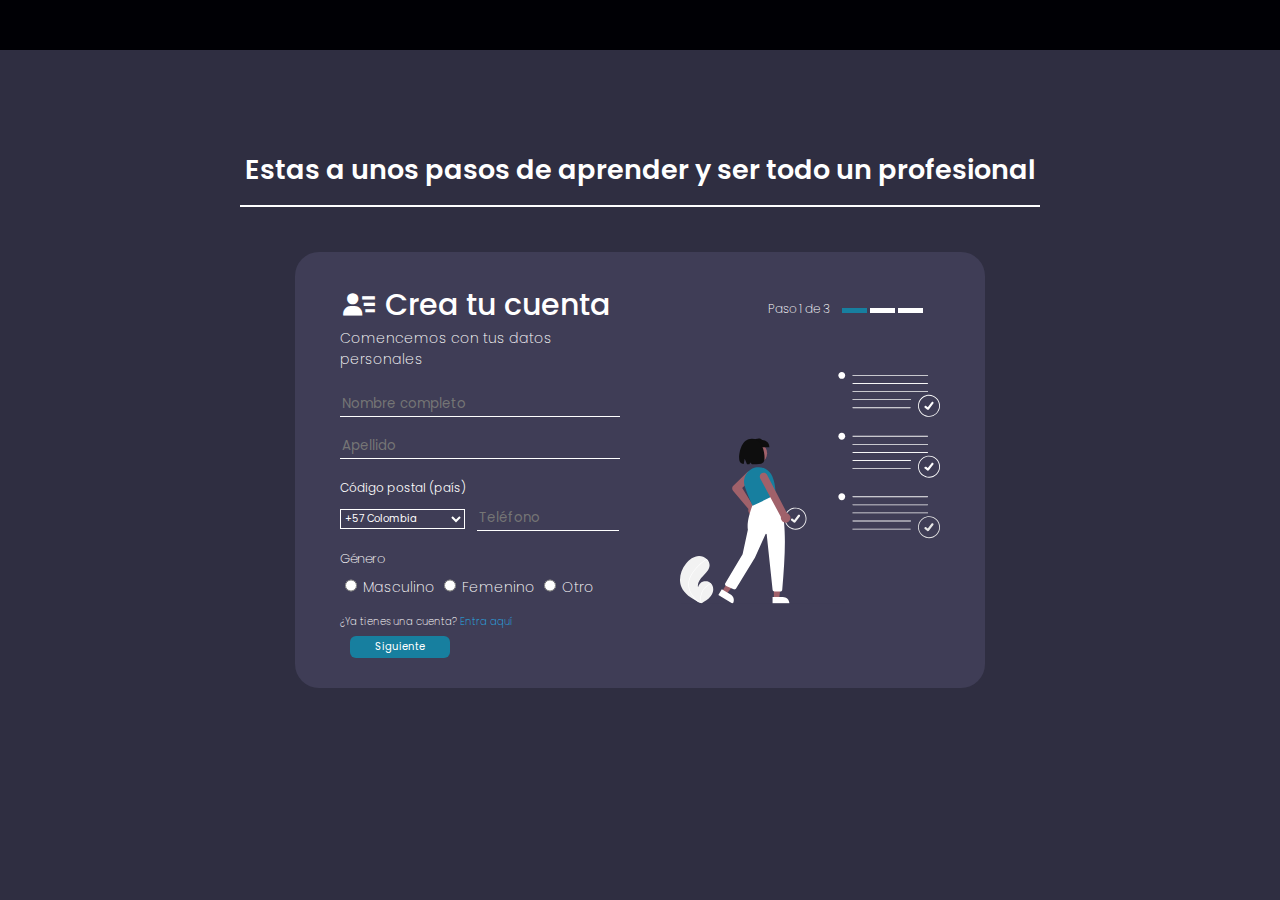
<file: General/dev/Front/Login/index.html>
<!DOCTYPE html>
<html lang="es">
<head>
	<meta charset="UTF-8">
	<meta name="viewport" content="width=device-width, initial-scale=1.0">
	<title>Registrate en FDT</title>
	<!-- invocación stilos -->
	<link rel="stylesheet" href="css/styles.css">
	<!-- invocación cdn google fonts -->
	<link rel="preconnect" href="https://fonts.googleapis.com">
	<link rel="preconnect" href="https://fonts.gstatic.com" crossorigin>
	<!-- invocación cdn 'Poppins' font by google fonts -->
	<link href="https://fonts.googleapis.com/css2?family=Poppins:wght@100;200;300;400;500;600;700;800&display=swap" rel="stylesheet">
	<!-- invocación cdn BoxIcons -->
    <link href='https://unpkg.com/boxicons@2.0.7/css/boxicons.min.css' rel='stylesheet'>
</head>
<body>
	<!-- Espacio para agregar NavBar -->
	<nav></nav>

	<main>

		<!-- Título centrado -->
		<div id="bx-title">
			<span>Estas a unos pasos de aprender y ser todo un profesional</span>
		</div>

		<!-- Formulario centrado (form, img) -->
		<div id="container">

			<!-- Contenido del formulario (inputs, buttons) -->
			<section id="container__contain-form">
				<!-- Contenido título formulario de adentro -->
				<div id="container__title-form">
					<i class='bx bxs-user-detail'></i>
					<h3>Crea tu cuenta</h3>
					<p>Comencemos con tus datos personales</p>
				</div>

				<!-- Contenido para los inputs -->
				<div class="container_inputs-form">

					<!-- Formulario principal 1 -->
					<form action="#" id="form" name="form" class="container__form-style">
						<!-- Inputs y entradas -->
						<input type="text" name="name" class="form__input" placeholder="Nombre completo">
						<input type="text" name="nickname" class="form__input" placeholder="Apellido">

						<!-- País, código postal y tel -->
						<span class="title-select">Código postal (país)</span>
						<select name="country" id="form__select" class="form__select">
							<option value="+57">+57 Colombia</option>
							<option value="+57">+57 Colombia</option>
							<option value="+57">+57 Colombia</option>
						</select>
						<input type="number" name="tel" class="form__input medium" placeholder="Teléfono">

						<!-- radio buttons género -->
						<div class="form__bx-gender">
							<span class="title-gender">Género</span>
							<div class="radio-container">
								<input type="radio" id="form__gender" name="gender" class="form__gender" value="Masculino">
								<label for="gender" class="label-gender">Masculino</label>
								<input type="radio" id="form__gender" name="gender" class="form__gender" value="Femenino">
								<label for="gender" class="label-gender">Femenino</label>
								<input type="radio" id="form__gender" name="gender" class="form__gender">
								<!-- Especificar otro genero -->
								<label for="gender" class="label-gender">Otro</label>
							</div>
							
						</div>

						<!-- Segunda opción -->
						<span class="opt-segunda">¿Ya tienes una cuenta? <a href="#" class="link opt-link">Entra aquí</a></span>
						<!-- Button next -->
						<button class="btn" id="btn">Siguiente</button>
					</form>
				</div>
			</section>

			<!-- Contenido de los pasos -->
			<section id="container__contain-steps">
				<span class="title-steps">Paso 1 de 3</span>
				<!-- contenedor pasos (position:absolute) -->
				<div id="container__steps">
					<div class="bx-step check"></div>
					<div class="bx-step un-check"></div>
					<div class="bx-step un-check"></div>
				</div>
			</section>

			<!-- Contenido de la imágen (svg) -->
			<section id="container__contain-img">
				<!-- Img by Undraw.co -->
				<img src="img/ilustracion_1.svg" alt="ilustracion_formulario">
			</section>
		</div>
	</main>
	

</body>
</html>
</file>
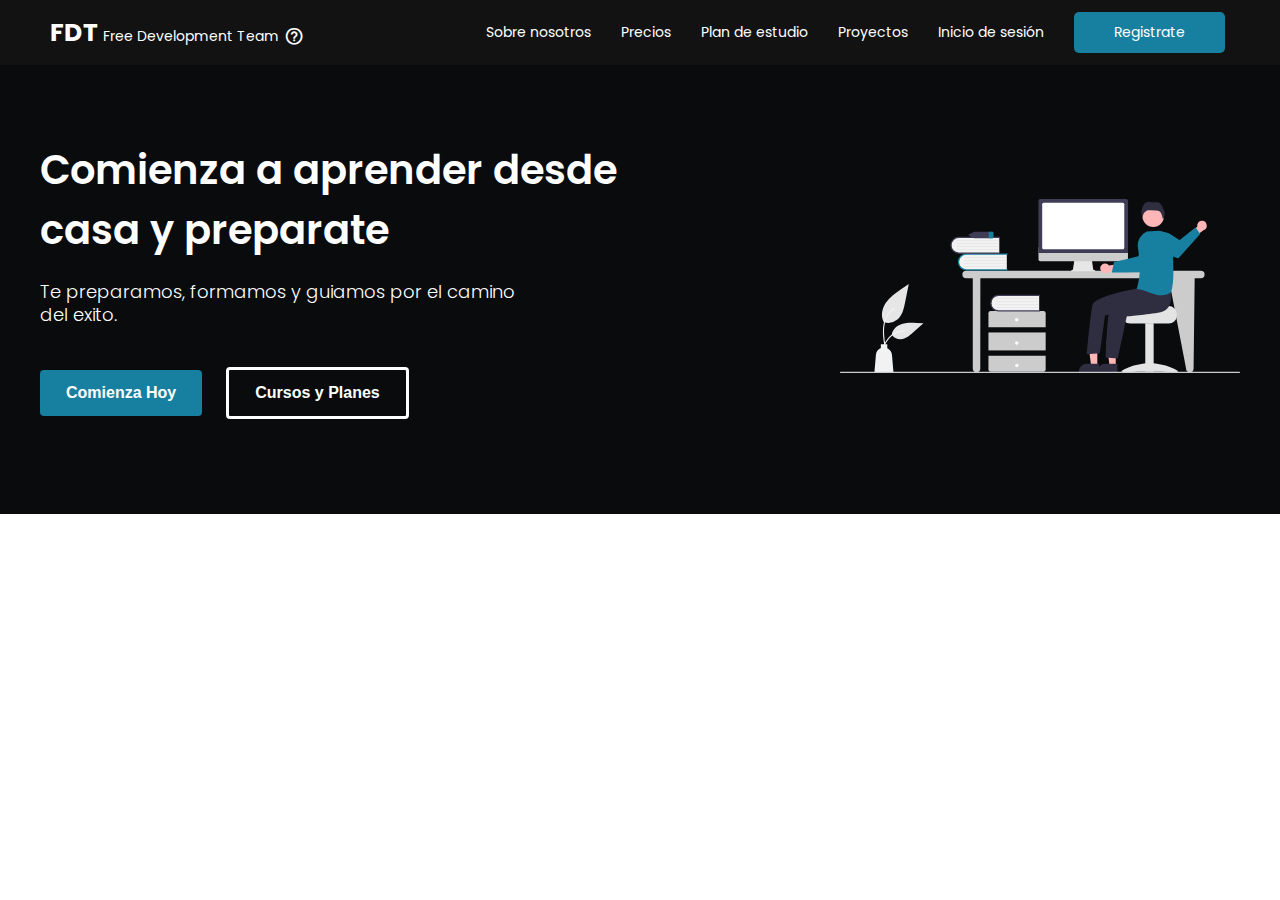
<file: General/dev/Front/menú/index.html>
<!DOCTYPE html>
<html lang="en">
<head>
    <meta charset="UTF-8">
    <meta http-equiv="X-UA-Compatible" content="IE=edge">
    <meta name="viewport" content="width=device-width, initial-scale=1.0">
    <title>Document</title>
    <link rel="preconnect" href="https://fonts.googleapis.com">
<link rel="preconnect" href="https://fonts.gstatic.com" crossorigin>
<link href="https://fonts.googleapis.com/css2?family=Poppins:wght@100;200;300;400;500;600;700;800&display=swap" rel="stylesheet">
    <link rel="stylesheet" href="css/estilos.css">
    <link rel="stylesheet" href="css/banner.css">
    <link href='https://unpkg.com/boxicons@2.0.7/css/boxicons.min.css' rel='stylesheet'>
    <link rel="stylesheet" href="css/font-awesome.min.css">
    <script defer src="js/menu.js"></script>
</head>
<body>
    <header>
        <div class="header-content">
            <a href="#" class="logo">
                <!-- <img 
                height="50" 
                width="50" 
                src="" 
                alt="Logotipo imagen"> -->
                <div>
                    <b>FDT</b> Free Development Team
                </div>
                <div class="icono">
                    <i class='bx bx-help-circle'></i>
                </div>
            </a>
            <button class="open-menu" aria-label="Abrir menú">
                <i class="fa fa-bars" aria-hidden="true"></i>
            </button>
            
            <div class="menu">
                <nav>
                    <ul>
                        <button class="close-menu" aria-label="Cerrar menú">
                            <img src="img/cerrar.svg" alt="cerrar menú">
                        </button>
                        <li><a href="#">Sobre nosotros</a></li>
                        <li><a href="#">Precios</a></li>
                        <li><a href="#">Plan de estudio</a></li>
                        <li><a href="#">Proyectos</a></li>
                        <li><a href="#">Inicio de sesión</a></li>
                        <li><a href="#" class="registro">Registrate</a></li>
                    </ul>
                </nav>
            </div>
        </div>
    </header>
    <!--Banner Principal -->
    <div class="contenedor-profile">
        <section class="profile" id="profile">
            <div class="profile-info">
                <h1 class="profile-title">Comienza a aprender desde <br/>casa y preparate</h1>
                <p class="profile-details">
                    Te preparamos, formamos y guiamos por el camino del exito.
                </p>
                <button class="profile-btn">
                    Comienza Hoy
                </button>
                <button class="profile-btn two">
                    Cursos y Planes
                </button>
            </div>
            <span class="profile-img-section">
                <img class="profile-img"
                src="img/undraw_Hello_re_3evm.svg"
                 alt="FDT">
                 <div class="profile-img-line"></div>
            </span>
        </section>
    </div>
</body>
</html>
</file>
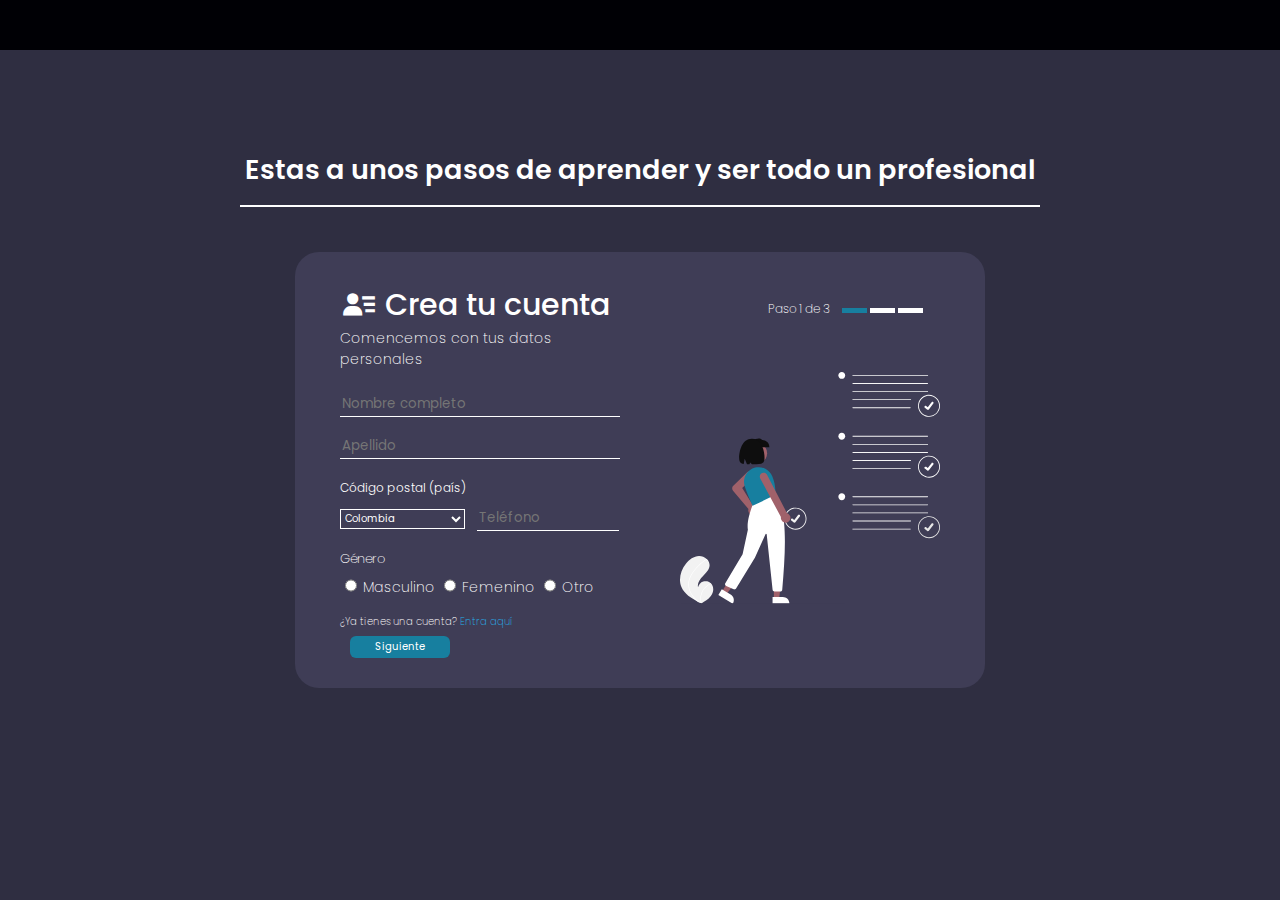
<file: General/dev/Back/registro_login/Login/index.html>
<!DOCTYPE html>
<html lang="es">
<head>
	<meta charset="UTF-8">
	<meta name="viewport" content="width=device-width, initial-scale=1.0">
	<title>Registrate en FDT</title>
	<!-- invocación stilos -->
	<link rel="stylesheet" href="css/styles.css">
	<!-- invocación cdn google fonts -->
	<link rel="preconnect" href="https://fonts.googleapis.com">
	<link rel="preconnect" href="https://fonts.gstatic.com" crossorigin>
	<!-- invocación cdn 'Poppins' font by google fonts --> 
	<link href="https://fonts.googleapis.com/css2?family=Poppins:wght@100;200;300;400;500;600;700;800&display=swap" rel="stylesheet">
	<!-- invocación cdn BoxIcons -->
    <link href='https://unpkg.com/boxicons@2.0.7/css/boxicons.min.css' rel='stylesheet'>
</head>
<body>
	<!-- Espacio para agregar NavBar -->
	<nav></nav>

	<main>

		<!-- Título centrado -->
		<div id="bx-title">
			<span>Estas a unos pasos de aprender y ser todo un profesional</span>
		</div>

		<!-- Formulario centrado (form, img) -->
		<div id="container">

			<!-- Contenido del formulario (inputs, buttons) -->
			<section id="container__contain-form">
				<!-- Contenido título formulario de adentro -->
				<div id="container__title-form">
					<i class='bx bxs-user-detail'></i>
					<h3>Crea tu cuenta</h3>
					<p>Comencemos con tus datos personales</p>
				</div>

				<!-- Contenido para los inputs -->
				<div class="container_inputs-form">

					<!-- Formulario principal 1 -->
					<form action="../php/envio.php" id="form" name="form" method="POST" class="container__form-style">
						<!-- Inputs y entradas -->
						<input type="text" name="nombres" class="form__input" placeholder="Nombre completo">
						<input type="text" name="apellidos" class="form__input" placeholder="Apellido">

						<!-- País, código postal y tel -->
						<span class="title-select">Código postal (país)</span>
						<select name="pais" id="form__select" class="form__select">
							<option value="Colombia">Colombia</option>
							<option value="+57 Colombia">+57 Colombia</option>
							<option value="+52 Mexico">+52 Mexico</option>
						</select>
						<input type="telefono" name="telefono" class="form__input medium" placeholder="Teléfono">

						<!-- radio buttons género -->
						<div class="form__bx-gender">
							<span class="title-gender">Género</span>
							<div class="radio-container">
								<input type="radio" id="form__gender" name="genero" class="form__gender" value="Masculino">
								<label for="gender" class="label-gender">Masculino</label>
								<input type="radio" id="form__gender" name="genero" class="form__gender" value="Femenino">
								<label for="gender" class="label-gender">Femenino</label>
								<input type="radio" id="form__gender" name="genero" class="form__gender">
								<!-- Especificar otro genero -->
								<label for="gender" class="label-gender">Otro</label>
							</div>
							
						</div>

						<!-- Segunda opción -->
						<span class="opt-segunda">¿Ya tienes una cuenta? <a href="#" class="link opt-link">Entra aquí</a></span>
						<!-- Button next -->
						<button class="btn" id="btn" type="submit">Siguiente</button>
					</form>
				</div>
			</section>

			<!-- Contenido de los pasos -->
			<section id="container__contain-steps">
				<span class="title-steps">Paso 1 de 3</span>
				<!-- contenedor pasos (position:absolute) -->
				<div id="container__steps">
					<div class="bx-step check"></div>
					<div class="bx-step un-check"></div>
					<div class="bx-step un-check"></div>
				</div>
			</section>

			<!-- Contenido de la imágen (svg) -->
			<section id="container__contain-img">
				<!-- Img by Undraw.co -->
				<img src="img/ilustracion_1.svg" alt="ilustracion_formulario">
			</section>
		</div>
	</main>
	

</body>
</html>
</file>
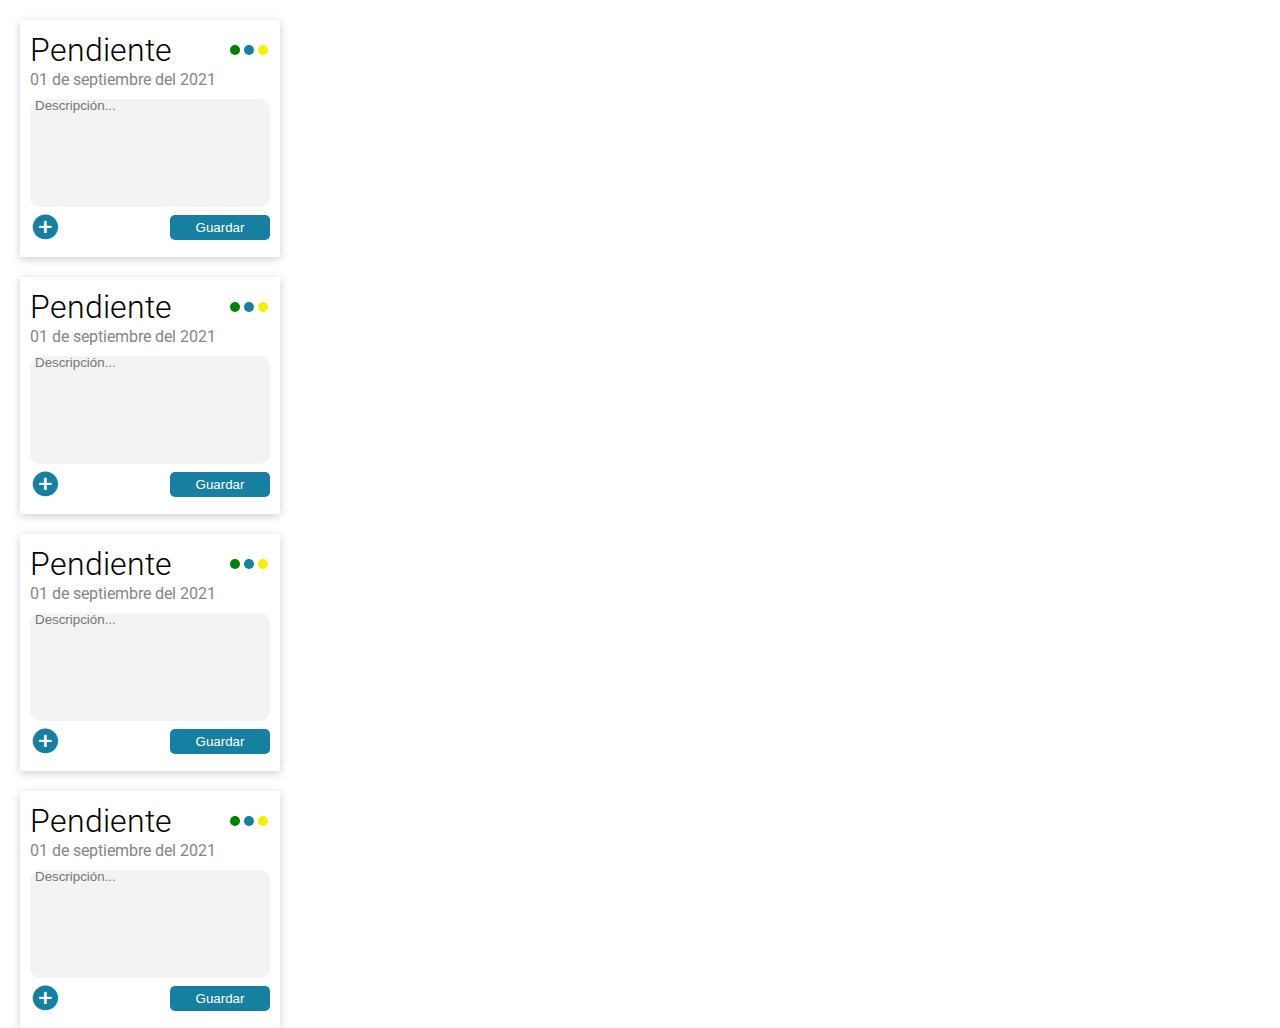
<file: General/dev/Front/Panel/Andres_right_ side/index.html>
<!DOCTYPE html>
<html lang="en">
<head>
    <meta charset="UTF-8">
    <meta http-equiv="X-UA-Compatible" content="IE=edge">
    <meta name="viewport" content="width=device-width, initial-scale=1.0">
    <title>Panel derecho FDT</title>
    <link rel="stylesheet" href="style.css">
    <link href="https://unpkg.com/boxicons@2.0.7/css/boxicons.min.css" rel="stylesheet">
</head>
<body>
    <aside class="aside">
        <div class="card">
            <div class="top__card">
                <h1 class="title__card">Pendiente</h1>
                <div class="colors__card">
                    <div class="circle green"></div>
                    <div class="circle blue"></div>
                    <div class="circle yellow"></div>
                </div>
            </div>
            <p class="date__card">01 de septiembre del 2021</p>
            <div class="input__card">
                <input type="text" class="description__card" placeholder="Descripción...">
            </div>
            <div class="bottom__card">
                <button class="add__card"><i class="bx bxs-plus-circle"></i></button>
                <input type="text" class="save__card" value="Guardar">
            </div>
        </div>

        <div class="card">
            <div class="top__card">
                <h1 class="title__card">Pendiente</h1>
                <div class="colors__card">
                    <div class="circle green"></div>
                    <div class="circle blue"></div>
                    <div class="circle yellow"></div>
                </div>
            </div>
            <p class="date__card">01 de septiembre del 2021</p>
            <div class="input__card">
                <input type="text" class="description__card" placeholder="Descripción...">
            </div>
            <div class="bottom__card">
                <button class="add__card"><i class="bx bxs-plus-circle"></i></button>
                <input type="text" class="save__card" value="Guardar">
            </div>
        </div>

        <div class="card">
            <div class="top__card">
                <h1 class="title__card">Pendiente</h1>
                <div class="colors__card">
                    <div class="circle green"></div>
                    <div class="circle blue"></div>
                    <div class="circle yellow"></div>
                </div>
            </div>
            <p class="date__card">01 de septiembre del 2021</p>
            <div class="input__card">
                <input type="text" class="description__card" placeholder="Descripción...">
            </div>
            <div class="bottom__card">
                <button class="add__card"><i class="bx bxs-plus-circle"></i></button>
                <input type="text" class="save__card" value="Guardar">
            </div>
        </div>

        <div class="card">
            <div class="top__card">
                <h1 class="title__card">Pendiente</h1>
                <div class="colors__card">
                    <div class="circle green"></div>
                    <div class="circle blue"></div>
                    <div class="circle yellow"></div>
                </div>
            </div>
            <p class="date__card">01 de septiembre del 2021</p>
            <div class="input__card">
                <input type="text" class="description__card" placeholder="Descripción...">
            </div>
            <div class="bottom__card">
                <div class="desplegable__button">
                    <button class="add__card"><i class="bx bxs-plus-circle"></i></button>
                    <div class="links__add">
                        <button class="add__card"><i class="bx bxs-plus-circle"></i></button>
                        <button class="add__card"><i class="bx bxs-plus-circle"></i></button>
                        <button class="add__card"><i class="bx bxs-plus-circle"></i></button>
                    </div>

                </div>
                <input type="text" class="save__card" value="Guardar">
            </div>
        </div>


    </aside>

    
</body>
</html>
</file>
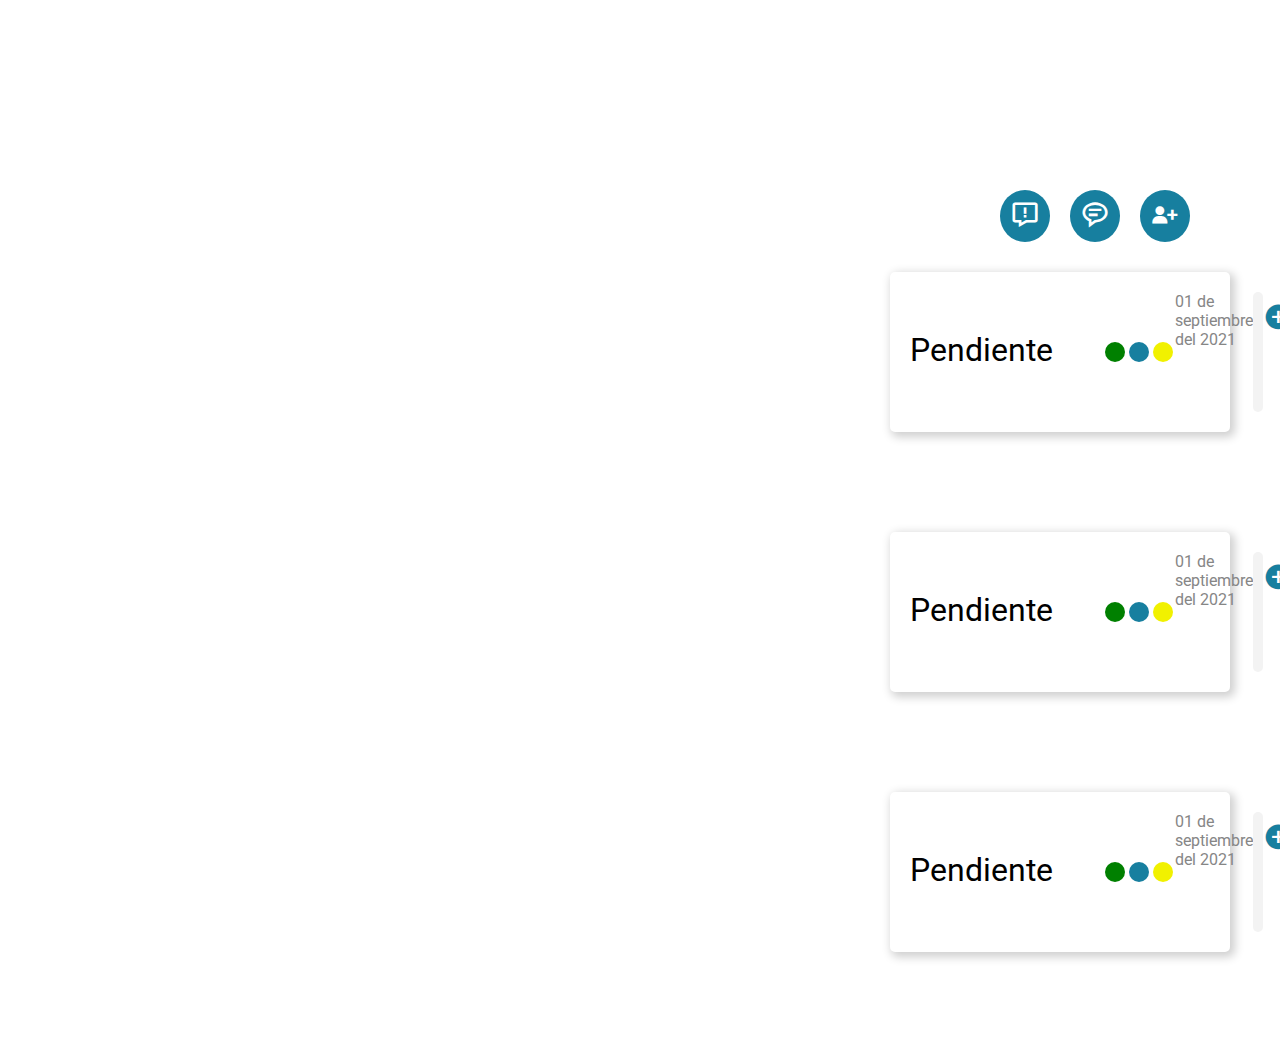
<file: General/dev/Front/Panel/Andres_right_side/index.html>
<!DOCTYPE html>
<html lang="en">
<head>
    <meta charset="UTF-8">
    <meta http-equiv="X-UA-Compatible" content="IE=edge">
    <meta name="viewport" content="width=device-width, initial-scale=1.0">
    <title>plantillla derecha</title>
    <link rel="stylesheet" href="style.css">
    <link href='https://unpkg.com/boxicons@2.0.7/css/boxicons.min.css' rel='stylesheet'>

</head>
<body>

    <header></header>
    
    
    <div class="container"> <!--CONTENEDOR PRINCIPAL-->
        
        <div class="info">

        </div>
        <div class="main">

        </div>

        <!--ESTRUCTURA DE LAS TARJETAS DE PENDIENTES-->

        <div class="container-cards">
            <div class="menu">
                <div class="action comment"><i class='bx bx-message-error'></i></div>
                <div class="action message"><i class='bx bx-message-rounded-detail'></i></div>
                <div class="action user"><i class='bx bxs-user-plus'></i></div>
            </div>

            <div class="card">
                <div class="title-card">
                    <div class="title-box">
                        <h1 class="title">Pendiente </h1>
                    </div>
                    <div class="colors">
                        <div class="circle green"></div>
                        <div class="circle blue"></div>
                        <div class="circle yellow"></div>
                    </div>
                </div>
                <p class="date">01 de septiembre del 2021</p>  
                <div class="text-input">
                    <input type="text" class="description" placeholder="Descripción...">

                </div>  
                <div class="buttons">  
                    <a href="#" class="add">  
                        <i class='bx bxs-plus-circle'></i>
                    </a>
                    <input type="submit" id="save" value="Guardar">
                </div>
            </div>

            <div class="card">
                <div class="title-card">
                    <div class="title-box">
                        <h1 class="title">Pendiente </h1>
                    </div>
                    <div class="colors">
                        <div class="circle green"></div>
                        <div class="circle blue"></div>
                        <div class="circle yellow"></div>
                    </div>
                </div>
                <p class="date">01 de septiembre del 2021</p>    
                <input type="text" class="description" placeholder="Descripción...">
                <div class="buttons">  
                    <a href="#" class="add">  
                        <i class='bx bxs-plus-circle'></i>
                    </a>
                    <input type="submit" id="save" value="Guardar">
                </div>
            </div>

            <div class="card">
                <div class="title-card">
                    <div class="title-box">
                        <h1 class="title">Pendiente </h1>
                    </div>
                    <div class="colors">
                        <div class="circle green"></div>
                        <div class="circle blue"></div>
                        <div class="circle yellow"></div>
                    </div>
                </div>
                <p class="date">01 de septiembre del 2021</p>    
                <input type="text" class="description" placeholder="Descripción...">
                <div class="buttons">  
                    <a href="#" class="add">  
                        <i class='bx bxs-plus-circle'></i>
                    </a>
                    <input type="submit" id="save" value="Guardar">
                </div>
            </div>
        </div>
    </div>
</body>
</html>
</file>
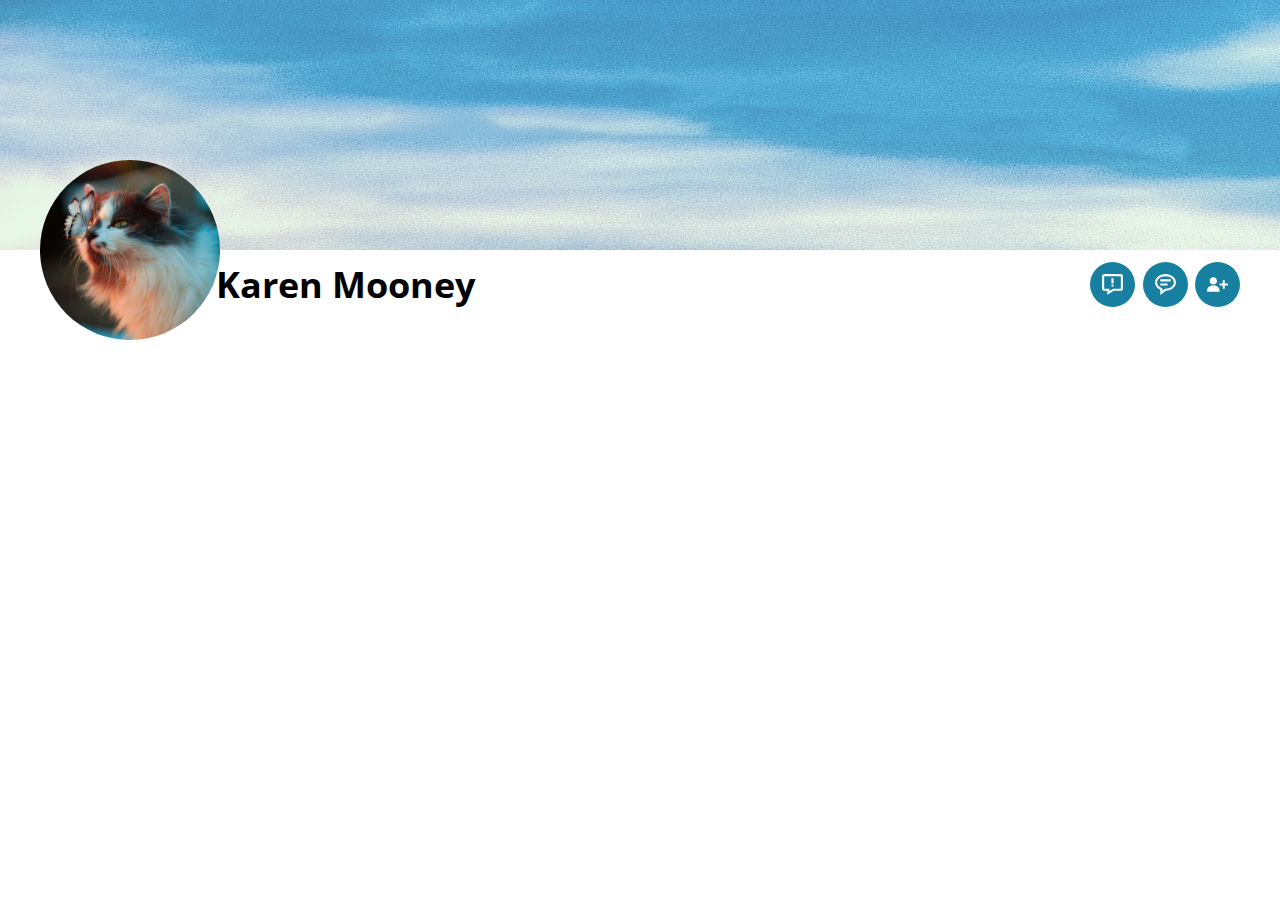
<file: General/dev/Front/Panel/nina_banner/index.html>
<!DOCTYPE html>
<html lang="en">
<head>
    <meta charset="UTF-8">
    <meta http-equiv="X-UA-Compatible" content="IE=edge">
    <meta name="viewport" content="width=device-width, initial-scale=1.0">

    <link rel="preconnect" href="https://fonts.googleapis.com">
    <link rel="preconnect" href="https://fonts.gstatic.com" crossorigin>
    <link href="https://fonts.googleapis.com/css2?family=Open+Sans:wght@300;400;700&display=swap" rel="stylesheet">
    <link rel="stylesheet" href="styles.css">

    <title>Nina banner</title>
</head>
<body>
    <div class="banner">
        <div class="background" style="background: url('img/sunset.jpg');"></div>
        <div class="banner-container">
            <div class="banner-user">
                <img src="img/cat.jpg" alt="" class="profile-picture">
            </div>
            <div class="banner-content">
                <h1 class="user-name">Karen Mooney</h1>
                <div class="banner-icons">
                    <div class="icon-container">
                        <img class="icon" src="img/icon-1.svg" />
                    </div>
                    <div class="icon-container">
                        <img class="icon" src="img/icon-2.svg" />
                    </div>
                    <div class="icon-container">
                        <img class="icon" src="img/icon-3.svg" />
                    </div>                
                </div>
            </div>
        </div>
    </div>
</body>
</html>
</file>
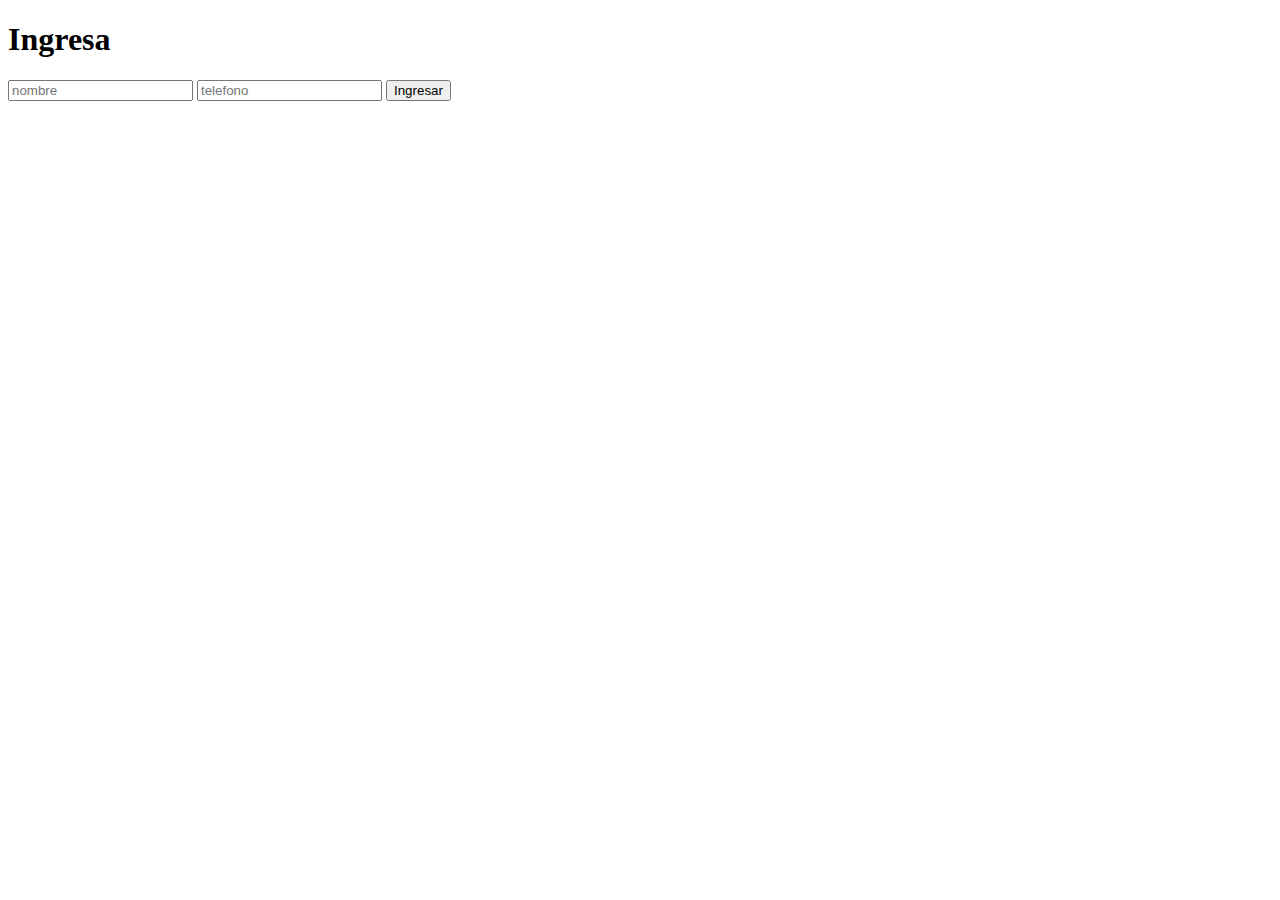
<file: General/dev/Back/registro_login/login.html>
<!DOCTYPE html>
<html lang="en">
<head>
	<meta charset="UTF-8">
	<meta name="viewport" content="width=device-width, initial-scale=1.0">
	<title>Login</title>
</head>
<body>
	<h1>Ingresa</h1>
	<form action="php/validar.php" method="POST" name="formulario1">
		<input type="text" name="nombre" placeholder="nombre">
		<input type="number" name="telefono" placeholder="telefono">
		<button type="submit">Ingresar</button>
	</form>
</body>
</html>
</file>
<file: General/dev/Front/Login/css/styles.css>
/* ESTILOS GENERALES */

*{
	margin: 0;
	padding: 0;
	font-family: 'Poppins';
}

a{
	text-decoration: none;
}

body{
	background-color: #2F2E41;
}

/* NAVBAR SIMULADA */
nav{
	width: 100%;
	height: 50px;
	background-color: #000005;
}

/* COLORES: 2F2E41, 3F3D56, 26B0EB, 177F9F */

/* CONTENIDO PRINCIAL */
main{
	display: flex;
	flex-wrap: wrap;
	flex-flow: column;
	justify-content: center;
	align-items: center;
	width: 100%;
}

/* TITULO DE CONTENIDO PRINCIPAL */
#bx-title{
	width: 800px;
	border: none;
	border-bottom: 2px solid white;
	margin-top: 100px;
}

#bx-title span{
	display: block;
	margin-bottom: 15px;
	color: white;
	font-size: 27px;
	font-weight: 600;
	text-align: center;
}

/* CONTENIDO DEL FORMULARIO (3 SECCIONES) */
	

#container{
	margin-top: 45px;
	padding: 30px 45px;
	display: flex;
	height: auto;
	flex-wrap: wrap;
	flex-flow: row;
	width: 600px;
	border: none;
	border-radius: 24px;
	background-color: #3F3D56;
}


/* TITULO FORMULARIO (INPUTS) */

.container_inputs-form{
	max-width: 280px;
}

#container__title-form{
	max-width: 300px;
	margin-bottom: 20px;
}

#container__title-form i{
	position: absolute;
	top: 285px;
	font-size: 38px;
	color: white;
}

#container__title-form h3{
	display: block;
	margin-left: 45px;
	color: white;
	font-size: 30px;
	font-weight: 500;
}

#container__title-form p{
	color: white;
	font-size: 14px;
	font-weight: 200;
}

/* IMG */
img{
	margin-top: 90px;
	margin-left: 50px;
	width: 260px;
}

/* FORMULARIO */
input[type=text],
input[type=number],
select{
	outline: none;
}

.form__input{
	width: 278px;
	margin-bottom: 15px;
	padding: 5px 0 6px 2px;
	background-color: transparent;
	border: none;
	height: 12px;
	border-bottom: 1px solid white;
	color: #C4C4C4;
}

.medium{
	margin-top: 5px;
	width: 140px;
	margin-left: 8px;
}

/* SELECT */

.title-gender{
	display: block;
	color: white;
	font-size: 13px;
	font-weight: 200;
}

.form__select{
	background-color: transparent;
	border: 1px solid white;
	color: white;
	font-size: 10px;
	cursor: pointer;
	width: 125px;
	height: 20px;
}

.form__select option{
	background-color: #3F3D56;
}

.title-select{
	display: block;
	margin-top: 5px;
	margin-bottom: 5px;
	color: white;
	font-size: 12px;
	font-weight: 300;
}

/* GENERO */
.form__bx-gender{
	margin-top: 3px;
}

.form__gender{
	width: 12px;
	border: none;
	margin-top: 10px;
	margin-left: 5px;
}

.label-gender{
	margin-left: 2px;
	margin-bottom: 5px;
	color: white;
	font-size: 14px;
	font-weight: 200;
}

.radio-container{
	margin-bottom: 8px;
}

/* OPT CUENTA */

.opt-segunda{
	color: white;
	font-size: 10px;
	font-weight: 200;
}

.opt-segunda a{
	color: #26B0EB;
}

/* BOTON */
.btn{
	margin-left: 10px;
	padding: 3px 25px;
	background-color: #177F9F;
	color: white;
	border: none;
	border-radius: 6px;
	font-size: 10px;
}

/* PASOS */
#container__contain-steps{
	position: absolute;
	display: flex;
	flex-wrap: wrap;
	flex-flow: row;
	max-width: 300px;
	left: 60%;
	top: 300px;
}

#container__contain-steps .title-steps{
	color: white;
	font-size: 12px;
	font-weight: 200;
	display: block;
	margin-right: 9px;

}

#container__steps{
	display: flex;
	flex-wrap: wrap;
	flex-flow: row;
}

#container__contain-steps .bx-step{
	width: 25px;
	height: 5px;
	margin-top: 8px;
	border: none;
	margin-left: 3px;
}

.un-check{
	background-color: white;
}

.check{
	background-color: #177F9F;
}
</file>
<file: General/dev/Front/menú/css/estilos.css>
@import url('https://fonts.googleapis.com/css2?family=Poppins:wght@100;200;300;400;500;600;700;800&display=swap');

*{
    margin:0;
    padding: 0;
    box-sizing: border-box;
}

body{
    font-family: 'Poppins', sans-serif;
}

header{
    position: fixed;
    background: #121212;
    top: 0;
    left: 0;
    height: 65px;
    width: 100%;
    color: #F3F3F3;
}

.header-content{
    max-width: 1200px;
    margin: auto;
    display: flex;
    justify-content: space-between;
}

.logo{
    height: 65px;
    display: flex;
    align-items: center;
    padding: 0px 10px;
}

.icono{
    font-size: 20px;
    margin-top: 10px;
    margin-left: 5px;
}

.logo b{
    font-size: 25px;
}

.menu{
    height: 65px;
}

.menu nav{
    height: 100%;
}

.menu nav ul{
    height: 100%;
    display: flex;
    list-style: none;
}

.menu nav ul li{
    height: 100%;
    margin: 0 15px;
    justify-content: center;
    align-items: center;
    display: flex;
    position: relative;
}

.registro{
    display: block;
    padding: 10px 40px;
    background-color: #177f9f;
    color: #fff;
    border-radius: 5px;
}

.registro:hover{
    filter: brightness(130%);
}

.open-menu,
.close-menu{
    display: none;
}

a{
    text-decoration: none;
    font-size: 14px;
    color: #fff;
}

/*Media Queries*/

@media (max-width:1100px){
    
    .menu{
        height: 100%;
        background: #121212;
        position: fixed;
        width: 100%;
        overflow-y:auto;


        opacity: 0;
        pointer-events: none;
        transition: opacity 0.3s;
    }

    .logo{
        padding: 0 20px;
    }

    .menu nav{
        margin: 50px auto;
    }
     
    .menu nav ul{
        flex-direction: column;
    }
    
    .menu nav ul li{
        height: 60px;

    }

     .open-menu,
     .close-menu{
        display: block;
        cursor: pointer;
        border: none;
        background: none;
        margin-right: 10px;
    } 

    .open-menu{
        color: #fff;
        padding-right:20px;
    }

    .close-menu{
        align-self: flex-end;
        margin-top: -30px;
    }

    .menu-opened{
        opacity:1;
        pointer-events: all;
    }
    
}
</file>
<file: General/dev/Front/menú/css/banner.css>
.contenedor-profile{
    background-color: #090B0D;
    margin-top: 65px;
    padding: 75px 25px;
}

.profile{
    display: flex;
    justify-content: space-between;
    align-items: center;
    width: 100%;
    max-width: 1200px;
    color: #fff;
    margin: 0 auto;
}

.profile-title{
    font-size: 40px;
    margin: 0;
    font-weight: 600;
}

.profile-img-section img{
    width: 100%;
    max-width:400px;
}

.profile-details{
    font-size: 18px;
    font-weight: 300;
     line-height: 1.3;
     max-width: 500px;
     margin: 20px 0;
}

.profile-btn{
    background-color: #177f9f;
    color: #fff;
    border: none;
    font-size: 20px;
    padding: 14px 26px;
    cursor: pointer;
    font-size: 16px;
    font-weight: 600;
    border-radius: 4px;
}

.profile-btn:hover{
    filter: brightness(130%);
}

.two{
    margin: 20px 20px;
    border: 3px solid #fff;
    background: none;
}

.dos{
    background: #fff;
    color: #000;
    padding: 60px 0;
}

@media (max-width: 900px){
    .contenedor-profile{
        padding: 40px 0;
    }
    .profile{
        flex-direction: column;
        padding: 10px;
    }
    .profile-info{
        margin-bottom: 30px;
        text-align: center;
    }
    .profile-title{
        font-size: 30px;
        margin: 0 auto;
        font-weight: 600;
    }

    .profile-details{
        font-size: 16px;

    }

    .profile-img{
        width: 80%;
        max-width:400px;
    }

    .profile-btn{
        font-size: 14px;
        padding: 10px 20px;
    }
}
</file>
<file: General/dev/Back/registro_login/Login/css/styles.css>
/* ESTILOS GENERALES */

*{
	margin: 0;
	padding: 0;
	font-family: 'Poppins';
}

a{
	text-decoration: none;
}

body{
	background-color: #2F2E41;
}

/* NAVBAR SIMULADA */
nav{
	width: 100%;
	height: 50px;
	background-color: #000005;
}

/* COLORES: 2F2E41, 3F3D56, 26B0EB, 177F9F */

/* CONTENIDO PRINCIAL */
main{
	display: flex;
	flex-wrap: wrap;
	flex-flow: column;
	justify-content: center;
	align-items: center;
	width: 100%;
}

/* TITULO DE CONTENIDO PRINCIPAL */
#bx-title{
	width: 800px;
	border: none;
	border-bottom: 2px solid white;
	margin-top: 100px;
}

#bx-title span{
	display: block;
	margin-bottom: 15px;
	color: white;
	font-size: 27px;
	font-weight: 600;
	text-align: center;
}

/* CONTENIDO DEL FORMULARIO (3 SECCIONES) */
	

#container{
	margin-top: 45px;
	padding: 30px 45px;
	display: flex;
	height: auto;
	flex-wrap: wrap;
	flex-flow: row;
	width: 600px;
	border: none;
	border-radius: 24px;
	background-color: #3F3D56;
}


/* TITULO FORMULARIO (INPUTS) */

.container_inputs-form{
	max-width: 280px;
}

#container__title-form{
	max-width: 300px;
	margin-bottom: 20px;
}

#container__title-form i{
	position: absolute;
	top: 285px;
	font-size: 38px;
	color: white;
}

#container__title-form h3{
	display: block;
	margin-left: 45px;
	color: white;
	font-size: 30px;
	font-weight: 500;
}

#container__title-form p{
	color: white;
	font-size: 14px;
	font-weight: 200;
}

/* IMG */
img{
	margin-top: 90px;
	margin-left: 50px;
	width: 260px;
}

/* FORMULARIO */
input[type=text],
input[type=number],
select{
	outline: none;
}

.form__input{
	width: 278px;
	margin-bottom: 15px;
	padding: 5px 0 6px 2px;
	background-color: transparent;
	border: none;
	height: 12px;
	border-bottom: 1px solid white;
	color: #C4C4C4;
}

.medium{
	margin-top: 5px;
	width: 140px;
	margin-left: 8px;
}

/* SELECT */

.title-gender{
	display: block;
	color: white;
	font-size: 13px;
	font-weight: 200;
}

.form__select{
	background-color: transparent;
	border: 1px solid white;
	color: white;
	font-size: 10px;
	cursor: pointer;
	width: 125px;
	height: 20px;
}

.form__select option{
	background-color: #3F3D56;
}

.title-select{
	display: block;
	margin-top: 5px;
	margin-bottom: 5px;
	color: white;
	font-size: 12px;
	font-weight: 300;
}

/* GENERO */
.form__bx-gender{
	margin-top: 3px;
}

.form__gender{
	width: 12px;
	border: none;
	margin-top: 10px;
	margin-left: 5px;
}

.label-gender{
	margin-left: 2px;
	margin-bottom: 5px;
	color: white;
	font-size: 14px;
	font-weight: 200;
}

.radio-container{
	margin-bottom: 8px;
}

/* OPT CUENTA */

.opt-segunda{
	color: white;
	font-size: 10px;
	font-weight: 200;
}

.opt-segunda a{
	color: #26B0EB;
}

/* BOTON */
.btn{
	margin-left: 10px;
	padding: 3px 25px;
	background-color: #177F9F;
	color: white;
	border: none;
	border-radius: 6px;
	font-size: 10px;
}

/* PASOS */
#container__contain-steps{
	position: absolute;
	display: flex;
	flex-wrap: wrap;
	flex-flow: row;
	max-width: 300px;
	left: 60%;
	top: 300px;
}

#container__contain-steps .title-steps{
	color: white;
	font-size: 12px;
	font-weight: 200;
	display: block;
	margin-right: 9px;

}

#container__steps{
	display: flex;
	flex-wrap: wrap;
	flex-flow: row;
}

#container__contain-steps .bx-step{
	width: 25px;
	height: 5px;
	margin-top: 8px;
	border: none;
	margin-left: 3px;
}

.un-check{
	background-color: white;
}

.check{
	background-color: #177F9F;
}
</file>
<file: General/dev/Front/Panel/Andres_right_ side/style.css>
@import url('https://fonts.googleapis.com/css2?family=Roboto:wght@300;400;500;700&display=swap');

:root{ /*VARIABLES DE LAS TARJETAS (COLORES)*/
    --azul: #177F9F;

    --negro: #121212;

    --negroSections: #040404;

    --grisclaro: #F3F3F3;
}
*{
    margin: 0;
    padding: 0;
    box-sizing: border-box;
}
body{
    font-family: 'Roboto', sans-serif;
}


.aside{ /*CONTENEDOR DE LAS TARJETAS*/
    display: flex;
    flex-flow: column nowrap;
    width: 20%;
    min-width: 300px;
    height: 100vh;
    padding: 20px;
}
    
    .card{ /*ESTILOS DE LAS TARJETAS*/
        display: flex;
        flex-flow: column nowrap;
        flex: 1 1 auto;
        padding: 10px;
        margin-bottom: 20px;
        border-radius: 2px;
        box-shadow: 0 2px 10px rgba(0, 0, 0, .2);
    }
        .top__card{ /*CONTENEDOR DEL TITULO Y LOS CIRCULOS ARRIBA*/
            display: flex;
            flex-flow: row nowrap; 
            width: 100%;
            align-items: center;
            justify-content: space-between;
            height: 20%
        }
        
        
            .title__card{ /*ESTILOS DEL TITULO*/
                font-weight: 300;
                width: 50%;
                
            }
            .colors__card{ /*CONTENEDOR DE LOS CIRCULOS ARRIBA*/
                display: flex;
                flex-flow: row nowrap;
                
            }
                .circle{ /*ESTILOS DE LOS CIRCULOS ARRIBA*/
                    width: 5px;
                    padding: 5px;
                    border-radius: 10px;
                    margin: 2px;
                }
                    .green{
                        background-color: green;
                    }
                    .blue{
                        background-color: var(--azul);
                    }
                    .yellow{
                        background-color: #f1f100;
                    }

        .date__card{ /*ESTILOS DE LA FECHA*/  
            color: #868686;
            margin-bottom: 10px;
        }  
        .input__card{ /*CONTENEDOR DEL CUADRO DE TEXTO*/
            display: flex;
            flex-flow: row nowrap;
            width: 100%;
            height: 50%
        }   
            .description__card{ /*ESTILOS DEL CUADRO DE TEXTO*/
                width: 100%;
                padding: 5px;
                padding-bottom: 100px;
                border: 0;
                border-radius: 10px;
                color: #000;
                background-color: var(--grisclaro);
            }
        .bottom__card{ /*CONTENEDOR DE LOS BOTONES*/
            display: flex;
            flex-flow: row nowrap;
            justify-content: space-between;
            align-items: center;
            height: 20%;
        }
            .desplegable__button{ /*CONTENEDOR MENÚ DESPLEGABLE*/
                display: flex;
                flex-flow: row nowrap;
                transition: all 0.5s ease;
            }
                .desplegable__button:hover .links__add{
                    display: block;
                }
                .add__card{ /*ESTILOS DEL BOTON IZQUIERDO*/
                    width: 30px;
                    height: 30px;
                    border: none;
                    background: none;
                }
                    .bxs-plus-circle{ /*ESTILOS DEL ICONO BOTON IZQUIERDO*/
                        font-size: 30px;
                        color: var(--azul);
                    }
                .links__add{
                    display: none;
                    transition: all 0.5s ease;
                    
                }
            .save__card{ /*ESTILOS DEL BOTON DERECHO*/
                border: 0;
                color: #fff;
                background-color: var(--azul);
                text-align: center;
                width: 100px;
                padding: 5px;
                border-radius: 5px;
                cursor: pointer;
            }

/*CONTENEDOR DE LAS TARJETAS*/
              
@media screen and (max-width: 900px) {


    
}
</file>
<file: General/dev/Front/Panel/Andres_right_side/style.css>
@import url('https://fonts.googleapis.com/css2?family=Roboto:wght@300;400;500;700&display=swap');

:root{
    --azul: #177F9F;

    --negro: #121212;

    --negroSections: #040404;

    --grisclaro: #F3F3F3;
}
*{
    margin: 0;
    padding: 0;
    box-sizing: border-box;
}
body{
    font-family: 'Roboto', sans-serif;
}
.container{
    width: 100%;
    max-width: 1200px;
    margin: auto;
    height: 100vh;
    display: flex;
}
header{
    width: 100%;
    height: 150px;
}
.info{
    width: 30%;
    height: 100vh;
}
.main{
    width: 50%;
    height: 100vh;  
}

/*CSS TAREJETAS DE PENDIENTES*/

.container-cards{
    width: 30%;
    height: auto;
    padding: 10px;
    display: flex;
    flex-flow: column nowrap;
   

}
.menu{
    width: 100%;
    margin: auto;
    display: flex;
    padding: 20px;
    padding-right: 0;
    margin-left: 80px;
}
.action{
    padding: 10px;
    border-radius: 100%;
    background-color: var(--azul);
    margin: 10px;
    color: #fff;
}
.bx{
    font-size: 30px;

}
.card{
    width: 100%;
    height: 100%;
    display: flex;
    flex-direction: column nowrap;
    flex: 1 1 auto;
    border-radius: 5px;
    padding: 20px;
    box-shadow: 3px 3px 10px 2px rgb(207, 207, 207);
    margin-bottom: 100px;
}
.title-card{
    /*margin-bottom: 5px;*/
    display: flex;
    flex-flow: row nowrap;
    justify-content: space-between;
    align-items: center;
}
.title-box{
    width: 100%;
    display: flex;
    flex-flow: row nowrap;
}
.title{
    font-weight: 400;
    margin-bottom: 5px;
}
.colors{
    width: 100%;
    margin: auto;
    margin-left: 50px;
    display: flex;
    flex-flow: row nowrap;
}
.green{
    background-color: green;
}
.blue{
    background-color: var(--azul);
}
.yellow{
    background-color: #f1f100;
}
.circle{
    width: 5px;
    padding: 10px;
    border-radius: 100%;
    /*background-color: #000;*/
    margin: 2px;
}
.date{
    color: #868686;
    margin-bottom: 10px;
}
.description{
    width: 100%;
    padding: 5px;
    padding-bottom: 100px;
    border: 0;
    border-radius: 10px;
    color: #000;
    background-color: var(--grisclaro);   
}
.buttons{
    margin-top: 10px;
    display: flex;
    justify-content: space-between;
    
}
#save{
    border: 0;
    background-color: var(--azul);
    color: #F3F3F3;
    width: 100px;
    padding: 5px;
    border-radius: 5px;
    cursor: pointer;
}

.bxs-plus-circle{
    font-size: 30px;
    color: var(--azul);
   
}
</file>
<file: General/dev/Front/Panel/nina_banner/styles.css>
:root {
    --blue: #177f9f;

    --fontPrimary: 'Open Sans', sans-serif;
}

* {
    box-sizing: border-box;
    margin: 0;
    padding: 0;
}

.banner {
    position: relative;
}

.background {
    height: 250px;
    width: 100%;
    background-position: top 50%;
    background-repeat: no-repeat;
    background-size: cover;
}

.banner-user {
    height: 180px;
    width: 180px;
    border-radius: 50%;
    overflow: hidden;
    position: absolute;
    top: 160px;
    left: 40px;

}

.profile-picture {
    height: 100%;
    width: 100%;
    object-fit: cover;
}

.banner-content {
    width: 80%;
    position: absolute;
    top: 250px;
    right: 40px;
    display: flex;
    justify-content: space-between;
    align-items: center;
    margin-top: 10px;
}

.user-name {
    font-family: var(--fontPrimary);
    font-size: 36px;
}

.banner-icons {
    width: 150px;
    display: flex;
    justify-content: space-between;
    align-items: center;
}

.icon-container {
    display: flex;
    width: 45px;
    height: 45px;
    border-radius: 50%;
    background-color: var(--blue);
    justify-content: center;
    align-items: center;
}

.icon {
    height: 25px;
    color: white;
}
</file>
